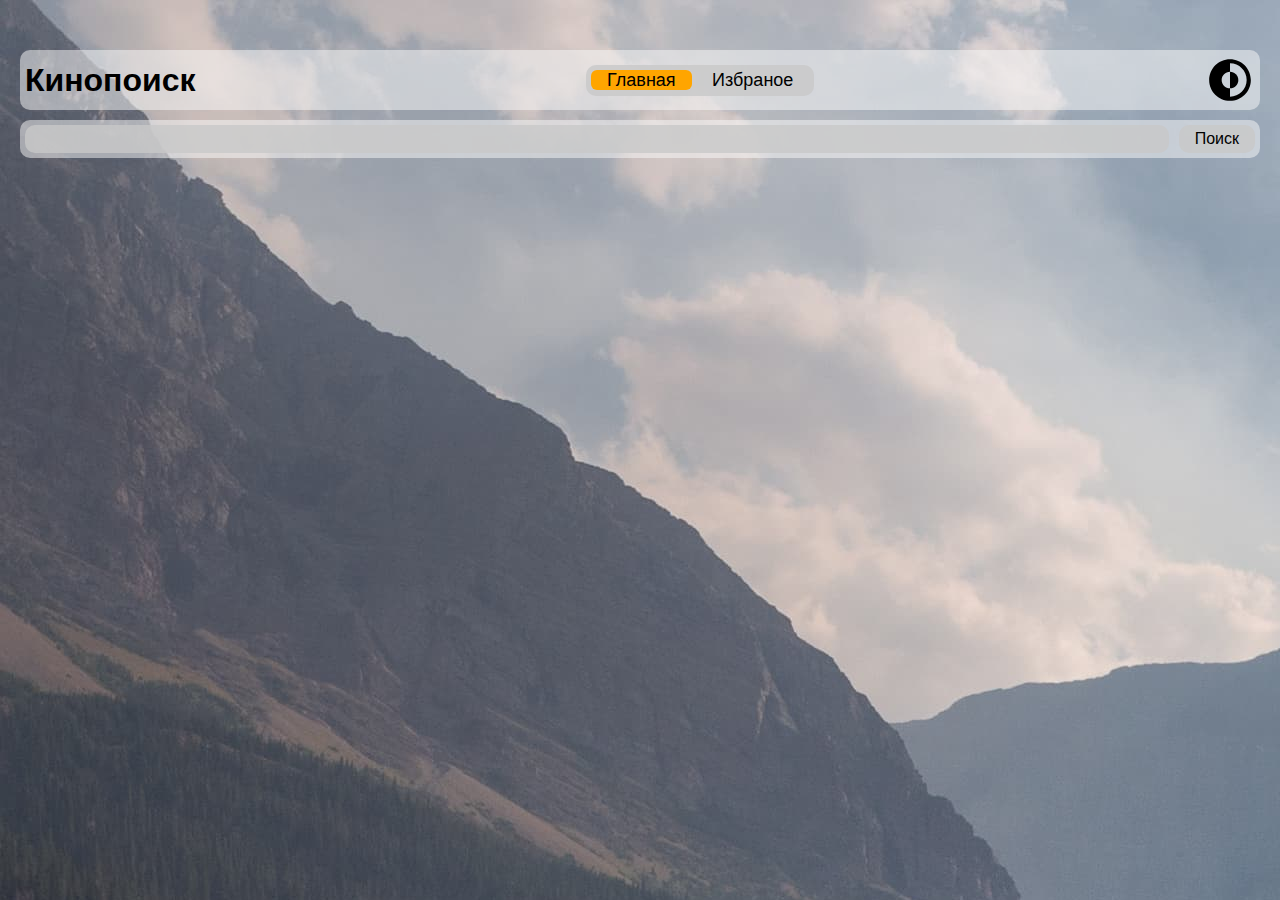
<file: index.html>
<!DOCTYPE html> 
<html lang="en"> 
<head> 
    <meta charset="UTF-8"> 
    <meta name="viewport" content="width=device-width, initial-scale=1.0"> 
    <title>КИНОПОИСК</title> 
    <link rel="icon" type="image/x-icon" href="./img/themeChange.svg"> 
    <link rel="stylesheet" href="./style.css"> 
</head> 
<body> 
    <header class="rounded"> 
        <h1>Кинопоиск</h1> 
        <nav class="darckBg"> 
            <a class="active" href="#">Главная</a> 
            <a href="./favorites.html">Избраное</a> 
        </nav> 
            <img src="./img/themeChange.svg" class="themeChange" alt="hemeChange"> 
    </header> 
    <form> 
        <div class="search rounded"> 
            <input type="text" class="darckBg"> 
            <button class="darckBg" type="button">Поиск</button> 
        </div> 
    </form> 
    <div class="loader rounded"></div> 
    <div class="main rounded"> 
        <div class="movieTitle darckBg"> 
            <h2>Irom man</h2> 
        </div> 
        <div class="movie"> 
            <div class="movieIMG"></div> 
            <div class="movieInfo"> 
                <div class="desc darckBg"> 
                    <div class="title">ImdbRating</div> 
                    <div class="value">N/A</div> 
                </div> 
                <div class="desc darckBg"> 
                    <div class="title">ImdbRating</div> 
                    <div class="value">N/A</div> 
                </div> 
                <div class="desc darckBg"> 
                    <div class="title">ImdbRating</div> 
                    <div class="value">N/A</div> 
                </div> 
                <div class="desc darckBg"> 
                    <div class="title">ImdbRating</div> 
                    <div class="value">N/A</div> 
                </div> 
                <div class="desc darckBg"> 
                    <div class="title">ImdbRating</div> 
                    <div class="value">N/A</div> 
                </div> 
                <div class="desc darckBg"> 
                    <div class="title">ImdbRating</div> 
                    <div class="value">N/A</div> 
                </div> 
                <div class="desc darckBg"> 
                    <div class="title">ImdbRating</div> 
                    <div class="value">N/A</div> 
                </div> 
            </div> 
        </div> 
        <div class="similarMovieTitle darckBg"> 
            <h2>Похожих фильмов 6</h2> 
        </div> 
        <div class="similarMovie rounded"> 
            <div class="similarMovieCard"> 
                <div class="save saved"><img src="./img/favBtn.svg" alt=""></div> 
                <div class="similarMovieText">Iron sky</div> 
            </div> 
        </div> 
    </div> 
    <script src="./script.js"></script> 
</body> 
</html>
</file>
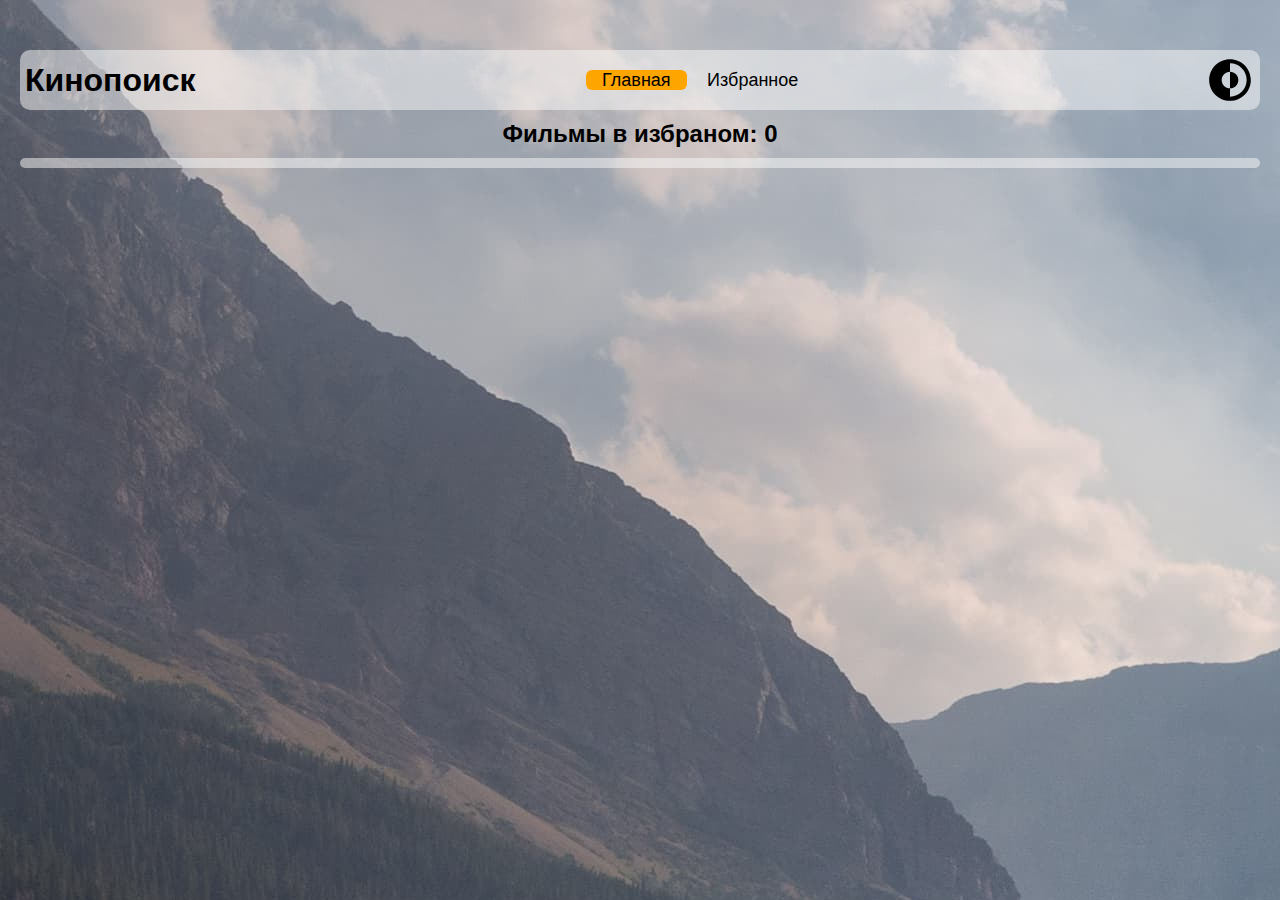
<file: favorites.html>
<!DOCTYPE html>
<html lang="ru">
<head>
    <meta charset="UTF-8">
    <meta name="viewport" content="width=device-width, initial-scale=1.0">
    <title>Document</title>
    <link rel="stylesheet" href="/style.css">
</head>
<body>
    <header class="rounded"> 
        <h1>Кинопоиск</h1> 
        <nav class="darkBg"> 
            <a class="active" href="#">Главная</a> 
            <a href="./favorites.html">Избранное</a> 
        </nav> 
        <img src="./img/themeChange.svg" class="themeChange" alt="themeChange"> 
    </header> 
    <div class="similarMovieTitle darkBg"> 
        <h2>Фильмы в избранном: 0</h2> 
    </div> 
    <div class="similarMovie rounded">
        <!-- Здесь будут появляться фильмы -->
    </div>

    <script src="./script.js"></script> 
    <script>
        document.addEventListener("DOMContentLoaded", () => {
            document.querySelector(".similarMovieTitle h2").style.display = "block";
            document.querySelector('.similarMovie').style.display="grid";
            showFavs();
        });
    </script>
</body>
</html>
</file>
<file: style.css>
*{  
  margin: 0;  
  padding: 0;  
  box-sizing: border-box;  
  font-family: Arial, Helvetica, sans-serif; 
}  
header{ 
  display: flex; 
  justify-content: space-between; 
  align-items: center; 
} 
.loader {  
  display: none;  
  height: 14px;  
  --c: no-repeat linear-gradient(#000 0 0);  
  background: var(--c),var(--c),#fff;  
  background-size: 60% 100%;  
  animation: l16 3s infinite;  
}  
@keyframes l16 {  
  0%   {background-position:-150% 0,-150% 0}  
  66%  {background-position: 250% 0,-150% 0}  
  100% {background-position: 250% 0, 250% 0}  
}  
.rounded{ 
  border-radius: 10px; 
  margin-bottom: 10px; 
  background-color: rgba(250, 250, 250, 0.5); 
  padding: 5px; 
} 
.darckBg{ 
  border-radius: 10px; 
  background-color: rgba(200, 200, 200, 0.8); 
  padding: 5px; 
} 
.themeChange{ 
  width: 50px; 
  height: 50px; 
  cursor: pointer; 
  transition: 0.5s ease; 
} 
.themeChange.darkTheme{ 
  transform: rotate(180deg); 
  filter: invert(100%); 
} 
body{ 
  min-height: 100vh; 
  background-image: url(./img/background.jpg); 
  animation: bg-animation 1000s infinite linear; 
  padding: 50px 20px; 
} 
@keyframes bg-animation{ 
  0%{ 
      background-position: top left; 
  } 
  25%{ 
      background-position: top right; 
  } 
  50%{ 
      background-position: bottom right; 
  } 
  75%{ 
      background-position: bottom left; 
  } 
  100%{ 
      background-position: top left; 
  } 
} 
nav a{ 
  padding: 0 16px; 
  border: none; 
  background-color: transparent; 
  font-size: 18px; 
  cursor: pointer; 
  color: black;
  text-decoration: none;
} 
.active{ 
  background-color: orange; 
  border-radius: 6px; 
} 
.search{ 
  display: flex; 
  gap: 10px; 
} 
.search input{ 
  outline: none; 
  border: none; 
  padding: 5px; 
  flex-grow: 100; 
} 
.search button{ 
  border: none; 
  cursor: pointer; 
  padding: 5px 16px; 
  font-size: 16px; 
} 
.search button:hover{ 
  transition: 1s; 
  background-color: black; 
  color: white; 
} 
.movieTitle{ 
  text-align: center; 
  margin-bottom: 10px; 
} 
.movie{ 
  display: flex; 
  gap: 20px; 
  margin-bottom: 10px; 
} 
.movieIMG{ 
  width: 300px; 
  background-image: url(./img/film2.jpg); 
  background-repeat: no-repeat; 
  background-position: center; 
  background-size: cover; 
  min-height: 500px; 
  border-radius:10px 
} 
.movieInfo{ 
  width: 300px; 
  flex-grow: 100; 
} 
.desc{ 
  display: flex; 
  background-color: rgba(87, 87, 87, 0.8); 
  margin-bottom: 5px; 
} 
.desc div{ 
  width: 50%; 
} 
.title{ 
  font-weight: 700; 
} 
.similarMovieTitle h2{ 
  text-align: center; 
  margin-bottom: 10px; 
} 
.similarMovie{ 
display: grid; 
grid-template-columns: 1fr 1fr 1fr 1fr; 
gap: 10px; 
 
} 
.similarMovieCard{ 
  background-image: url(./img/film4.jpg); 
  min-height: 450px; 
  background-repeat: no-repeat; 
  background-position: center; 
  background-size: cover; 
  border-radius:  10px; 
  position: relative; 
} 
.save{ 
background-color:rgba(200, 200, 200, 0.8); 
padding: 5px; 
border-radius: 3px; 
width: 40px; 
height: 40px; 

position: absolute; 
top: 10px; 
left: 10px; 
} 
.save.saved{ 
filter: invert(1) sepia(1) saturate(10) hue-rotate(-45deg); 
} 
.similarMovieText{ 
background-color:rgba(200, 200, 200, 0.8); 
padding-top: 10px; 
padding-bottom: 10px; 
text-align: center; 
font-weight: bold; 
position: absolute; 
bottom: 0; 
width: 100%; 
border-radius: 0px 0px 10px 10px; 
} 
body{ 
transition: 0.5s; 
} 
.dark, .dark button, .dark input{ 
color: white; 
} 
.dark .rounded{ 
background-color:rgba(50, 50, 50, 0.5); 
} 
.dark .darckBg{ 
background-color:rgba(10, 10, 10, 0.5); 
}
.main{
  display: none;
}
.similarMovieTitle h2{
  display: none;
}
.similarMovie{
  display: none;
}
.favStar.active {
  filter: invert(1) sepia(1) saturate(10) hue-rotate(-45deg); 
}

.favStar {
  background-color:rgba(200, 200, 200, 0.8); 
  padding: 5px; 
  border-radius: 3px; 
  width: 40px; 
  height: 40px; 
  background-color: var(--color1);
  background-image: url('./img/favBtn.svg');
  background-size: 35px;
  background-position: top 5px left 5px;
  background-repeat: no-repeat;
  position: absolute;
  top: 10px; 
  left: 10px; 
  filter: invert(1);
  cursor: pointer;
}
</file>
